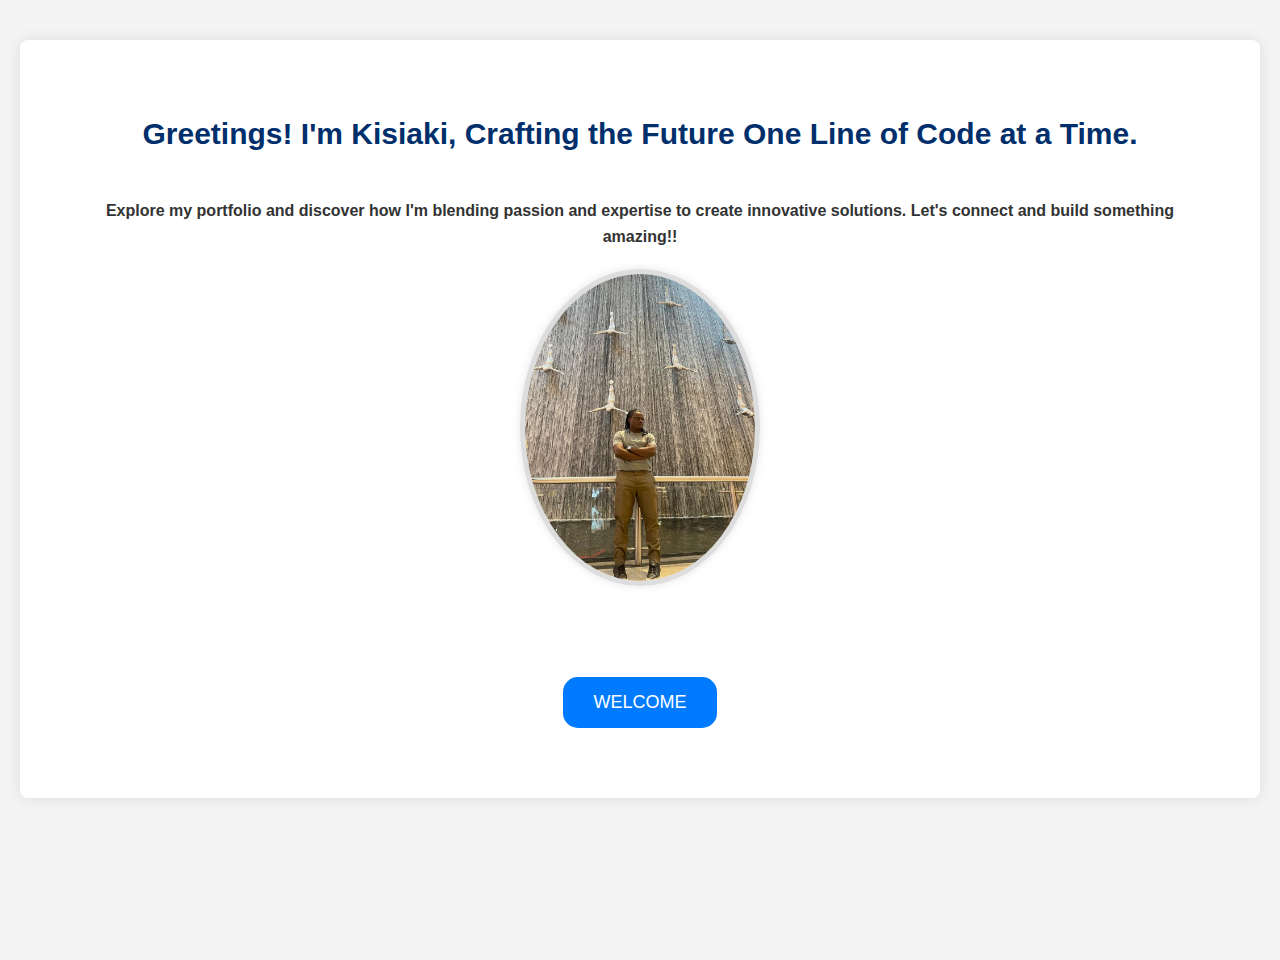
<file: index.html>
<!DOCTYPE html>
<html lang="en">

<head>
    <meta charset="UTF-8">
    <meta name="viewport" content="width=device-width, initial-scale=1.0">
    <meta name="author" content="Kisiaki Juma">
    <meta name="description" content="Kisiaki's Portfolio">
    <title>Kisiaki's Portfolio</title>
    <link rel="stylesheet" href="styles.css">
</head>

<body>
    <main>
        <div class="welcome-container">
            <h1>Greetings! I'm Kisiaki, Crafting the Future One Line of Code at a Time.</h1>
            <p>Explore my portfolio and discover how I'm blending passion and expertise to create innovative solutions.
                Let's connect and build something amazing!!</p>
            <img src="Kisiakiimage.jpeg" alt="Kisiaki image" class="profile-picture">
            <br><br>
            <button onclick="window.location.href='main.html'">WELCOME</button>
        </div>
    </main>
</body>

</html>
</file>
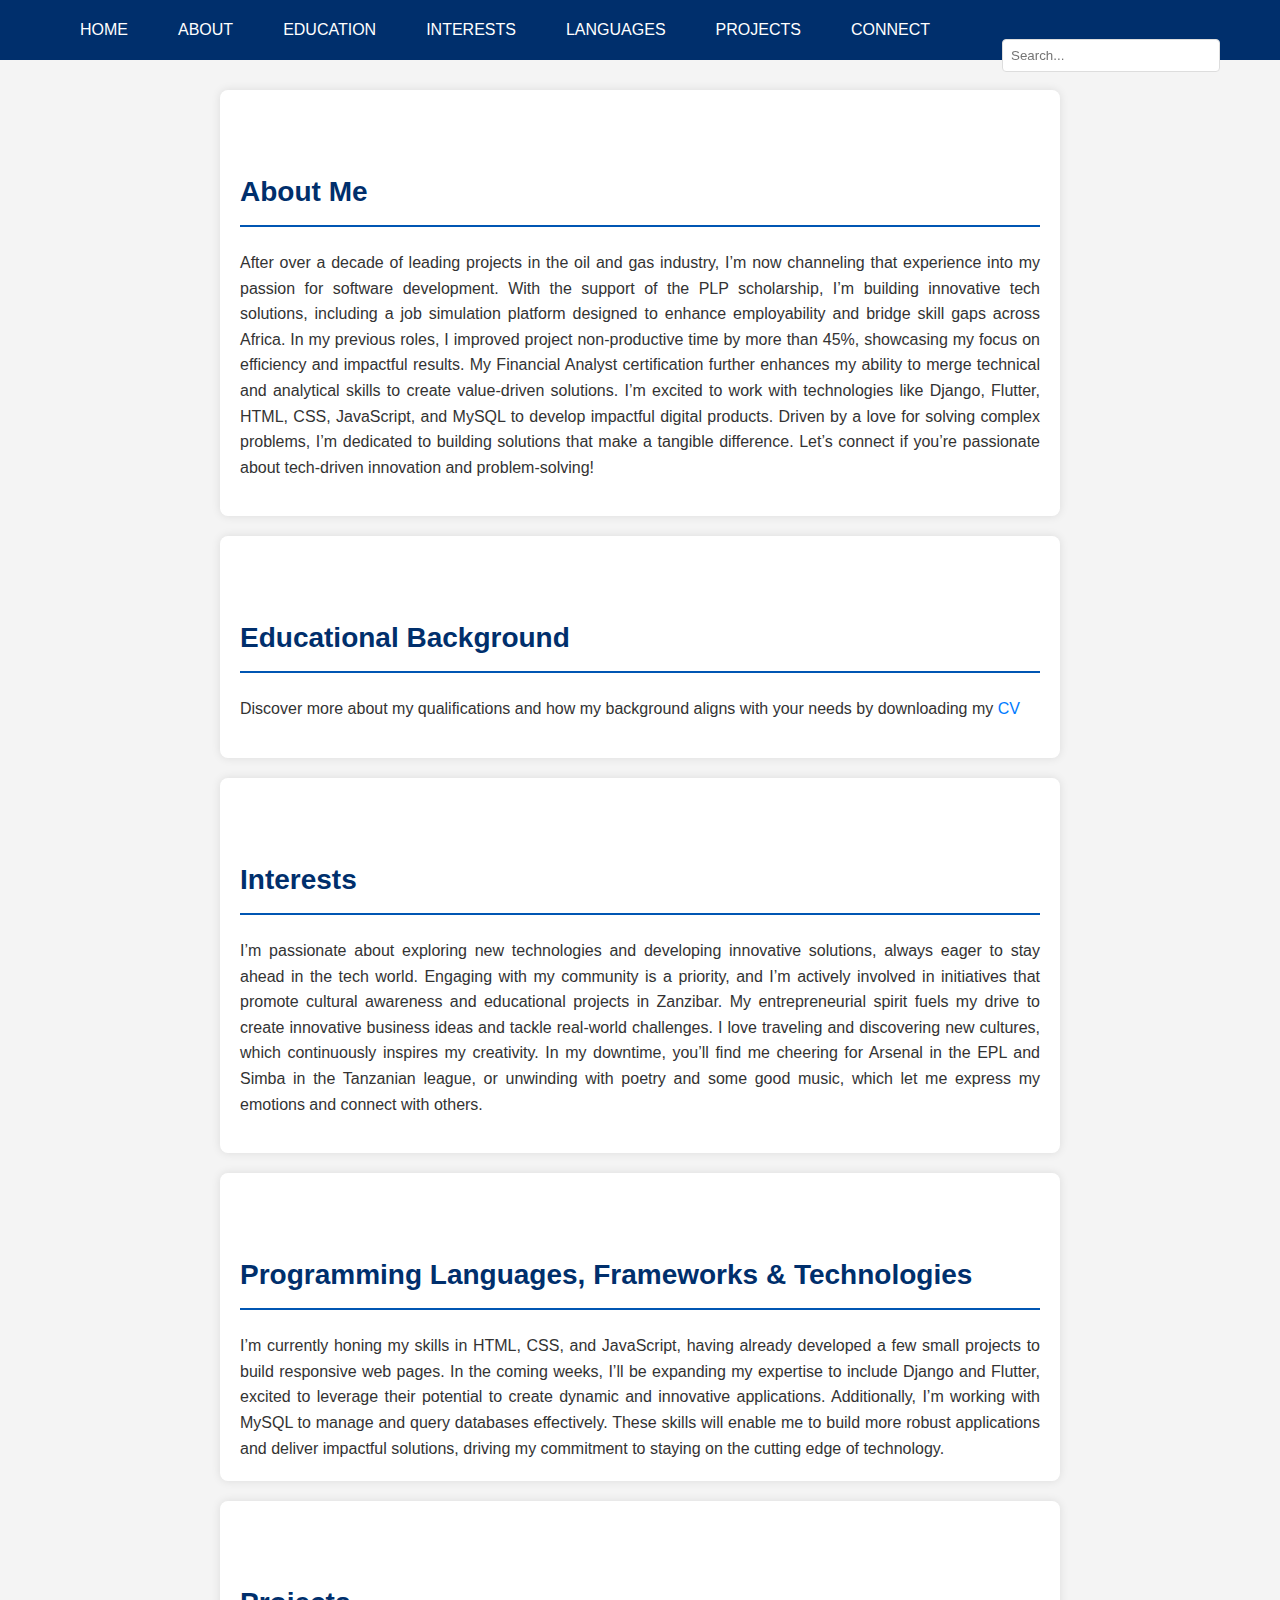
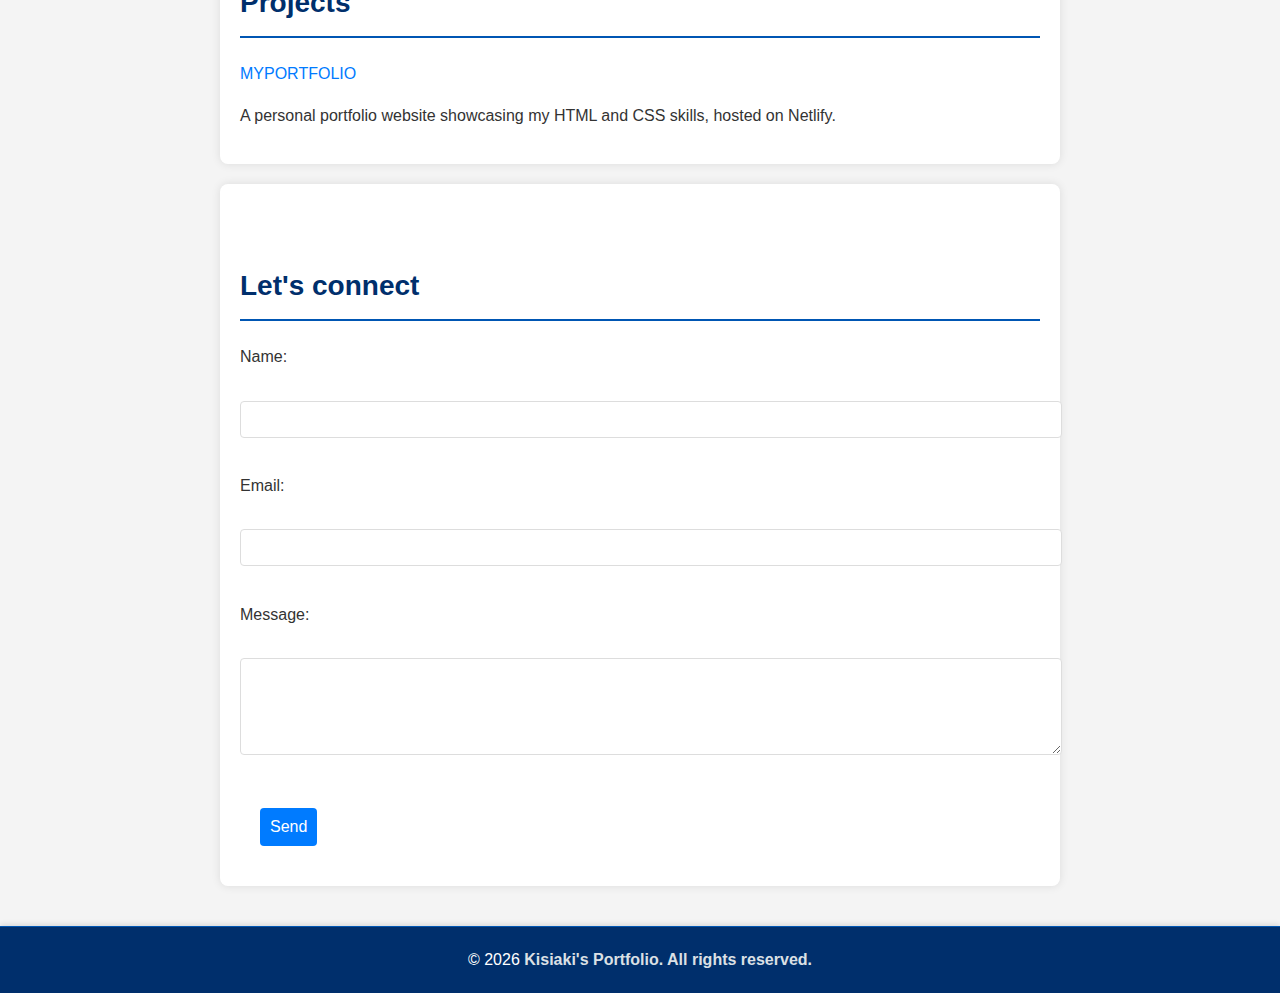
<file: main.html>
<!DOCTYPE html>
<html lang="en">

<head>
    <meta charset="UTF-8">
    <meta name="viewport" content="width=device-width, initial-scale=1.0">
    <meta name="author" content="Kisiaki Juma">
    <meta name="description" content="Kisiaki's Portfolio">
    <meta http-equiv="X-UA-Compatible" content="IE=edge">
    <title>Kisiaki's Portfolio</title>
    <link rel="stylesheet" href="styles.css">
</head>

<body>
    <header>
        <nav>

            <div class="nav-container">

                <!-- Navigation Menu SideBar -->
                <ul class="sidebar">
                    <li><a href="index.html">Home</a></li>
                    <li><a href="#about">About</a></li>
                    <li><a href="#education">Education</a></li>
                    <li><a href="#interests">Interests</a></li>
                    <li><a href="#programming-languages">Languages</a></li>
                    <li><a href="#projects">Projects</a></li>
                    <li><a href="#contact">Connect</a></li>
                    <li onclick="hideSidebar()"><a href="#"><svg xmlns="http://www.w3.org/2000/svg" height="24px" viewBox="0 -960 960 960" width="24px" fill="#e8eaed"><path d="m256-200-56-56 224-224-224-224 56-56 224 224 224-224 56 56-224 224 224 224-56 56-224-224-224 224Z"/></svg></a></li>
                </ul>
                <!-- Navigation Menu -->
                <ul class="nav-menu">
                    <li><a href="index.html">Home</a></li>
                    <li class="hideOnMobile"><a href="#about">About</a></li>
                    <li class="hideOnMobile"><a href="#education">Education</a></li>
                    <li class="hideOnMobile"><a href="#interests">Interests</a></li>
                    <li class="hideOnMobile"><a href="#programming-languages">Languages</a></li>
                    <li class="hideOnMobile"><a href="#projects">Projects</a></li>
                    <li class="hideOnMobile"><a href="#contact">Connect</a></li>
                    <li class="menu-button" onclick="showSidebar()"><a href="#"><svg xmlns="http://www.w3.org/2000/svg" height="26px" viewBox="0 -960 960 960" width="26px" fill="#e8eaed"><path d="M120-240v-80h720v80H120Zm0-200v-80h720v80H120Zm0-200v-80h720v80H120Z"/></svg></a></li>
                </ul>

                <!-- Search Bar -->
                <div class="search-bar">
                    <input type="text" placeholder="Search...">
                </div>
            </div>
        </nav>


    </header>
    <main>


        <section id="about">
            <h2>About Me</h2>
            <p>After over a decade of leading projects in the oil and gas industry, I’m now channeling that experience
                into my passion for software development. With the support of the PLP scholarship, I’m building
                innovative tech solutions, including a job simulation platform designed to enhance employability and
                bridge skill gaps across Africa.

                In my previous roles, I improved project non-productive time by more than 45%, showcasing my focus on
                efficiency and impactful results. My Financial Analyst certification further enhances my ability to
                merge technical and analytical skills to create value-driven solutions.

                I’m excited to work with technologies like Django, Flutter, HTML, CSS, JavaScript, and MySQL to develop
                impactful digital products. Driven by a love for solving complex problems, I’m dedicated to building
                solutions that make a tangible difference. Let’s connect if you’re passionate about tech-driven
                innovation and problem-solving!</p>
        </section>

        <section id="education">
            <h2>Educational Background</h2>
            <p>Discover more about my qualifications and how my background aligns with your needs by downloading my <a
                    href="Kisiakitemp.pdf" download target="_blank">CV</a></p>
        </section>

        <section id="interests">
            <h2>Interests</h2>
            <p>I’m passionate about exploring new technologies and developing innovative solutions, always eager to stay
                ahead in the tech world. Engaging with my community is a priority, and I’m actively involved in
                initiatives that promote cultural awareness and educational projects in Zanzibar. My entrepreneurial
                spirit fuels my drive to create innovative business ideas and tackle real-world challenges. I love
                traveling and discovering new cultures, which continuously inspires my creativity. In my downtime,
                you’ll find me cheering for Arsenal in the EPL and Simba in the Tanzanian league, or unwinding with
                poetry and some good music, which let me express my emotions and connect with others.</p>
        </section>

        <section id="programming-languages">
            <h2>Programming Languages, Frameworks & Technologies</h2>
            I’m currently honing my skills in HTML, CSS, and JavaScript, having already developed a few small projects
            to build responsive web pages. In the coming weeks, I’ll be expanding my expertise to include Django and
            Flutter, excited to leverage their potential to create dynamic and innovative applications. Additionally,
            I’m working with MySQL to manage and query databases effectively. These skills will enable me to build more
            robust applications and deliver impactful solutions, driving my commitment to staying on the cutting edge of
            technology.
        </section>

        <section id="projects">
            <h2>Projects</h2>
            <ul>
                <li>
                    <a href="https://github.com/Kisiaki/KISIAKIPORTFOLIO" target="_blank">MYPORTFOLIO</a>
                    <p>A personal portfolio website showcasing my HTML and CSS skills, hosted on Netlify.</p>
                </li>
                <!-- <li>
                    <a href="https://github.com/yourusername/project2" target="_blank">Project 2</a>
                </li>
                <li>
                    <a href="https://github.com/yourusername/project3" target="_blank">Project 3</a>
                </li> -->
                <!-- Add more as needed -->
            </ul>
        </section>



        <section id="contact">
            <h2>Let's connect</h2>
            <form action="mailto:your.email@example.com" method="post" enctype="text/plain">
                <label for="name">Name:</label><br>
                <input type="text" id="name" name="name" required><br><br>
                <label for="email">Email:</label><br>
                <input type="email" id="email" name="email" required><br><br>
                <label for="message">Message:</label><br>
                <textarea id="message" name="message" rows="5" required></textarea><br><br>
                <button type="submit">Send</button>
            </form>
        </section>

    </main>
    <footer>
        <p >© <span id="year"></span><a href="index.html"> Kisiaki's Portfolio. All rights reserved. </a></p>
    </footer>
    <script src="scripts.js"></script>
</body>

</html>
</file>
<file: styles.css>
/* General Styles */
html, body {
    height: 100%;
    margin: 0;
    padding: 0;
}

body {
    font-family: 'Roboto', sans-serif; /* Updated font for a more modern look */
    line-height: 1.6;
    background-color: #f4f4f4;
    color: #333;
    display: flex;
    flex-direction: column;
    padding-bottom: 60px; /* Space for footer */
} 

main {
    flex: 1;
    margin-top: 20px;
    padding: 20px; /* Adjust padding as needed */
}

/* Navigation Bar */
nav {
    background: #002F6C; /* Navy Blue background */
    position: fixed;
    top: 0;
    width: 100%;
    display: flex;
    align-items: center;
    height: 60px; /* Adjusted for a more spacious nav bar */
    z-index: 2; /* Ensure navigation is above other content */
}

.nav-container {
    display: flex;
    justify-content: space-between; /* Distribute space between items */
    align-items: center; /* Align items vertically center */
    max-width: 1200px; /* Center the container */
    margin: 0 auto; /* Center the container */
    height: 100%; /* Ensure full height of nav bar */
    padding: 0 20px; /* Space on the left and right sides */
    box-sizing: border-box; /* Ensure padding does not affect width */
    width: 100%;
}

#sidebar {
    position: fixed;
    top: 0;
    right: 0;
    height: 100%;
    width: 250px;
    z-index: 999;
    background-color: #002F6C;
    display: flex;
    flex-direction: column;
    align-items: flex-start;
    justify-content: flex-start;
}


nav ul {
    margin: 0;
    padding: 0;
    list-style: none;
    display: flex;
    gap: 10px; /* Increased space between menu items */
}

nav ul li {
    margin: 0;
}

nav ul li a {
    display: block;
    padding: 15px 20px; /* Adjusted padding for better fit */
    color: #fff;
    text-decoration: none;
    text-transform: uppercase; /* Capitalize menu items */
    font-weight: 500; /* Semi-bold for better emphasis */
    font-size: 16px; /* Adjust font size for better fit */
    border-radius: 4px; /* Rounded corners for the links */
    transition: background-color 0.3s, color 0.3s; /* Smooth transitions for hover effect */
}

nav ul li a:hover {
    background: #0056b3; /* Darker blue for hover */
    color: #fff; /* Maintain white text on hover */
}

.sidebar {
    position: fixed;
    top: 0;
    right: 0;
    height: 100%;
    width: 250px;
    z-index: 999;
    background-color: #002F6C;
    display: none;
    flex-direction: column;
    align-items: flex-start;
    justify-content: flex-start;
    overflow-y: auto; /* Allow scrolling if content overflows */
    transition: transform 0.3s ease-in-out; /* Smooth transition */
}

.sidebar li {
    width: 100%;
}

.menu-button {
    display: none;
}

/* Search Bar Styles */
.search-bar {
    display: flex;
    align-items: center;
    margin-left: auto; /* Pushes the search bar to the far right */
}

.search-bar input {
    padding: 8px;
    border: 1px solid #ddd;
    border-radius: 4px;
    width: 200px; /* Adjust width as needed */
    margin-left: 10px; /* Space between menu and search bar */
}

/* Ensure Sections are not hidden under the navigation bar */
section {
    text-align: justify;
    padding: 20px; /* Adjust padding as needed */
    margin: 20px auto; /* Adjust margin as needed */
    max-width: 800px;
    background: #fff;
    border-radius: 8px;
    box-shadow: 0 0 10px rgba(0, 0, 0, 0.1);
    position: relative;
    z-index: 1; /* Ensure sections are above the footer */
    padding-top: 80px; /* Space for fixed navigation bar */
}

section:first-of-type {
    margin-top: 50px; /* Adjust this value based on the height of your navigation bar */
}

section h2 {
    margin-top: 0;
    color: #002F6C; /* Navy Blue for section headers */
    font-size: 28px; /* Larger font size for emphasis */
    border-bottom: 2px solid #0056b3; /* Underline effect for headers */
    padding-bottom: 10px;
}

div {
    margin-top: 50px; /* Adjust based on the height of your header */
    text-align: center; /* Center align text */
}

h1 {
    margin: 5px; /* Remove default margin */
    padding: 20px; /* Add padding around the text */
    font-size: 30px; /* Larger font size for emphasis */
    color: #002F6C; /* Navy Blue for main title */
}

p {
    font-size: 16px; /* Adjust for readability */
    color: #333; /* Dark Gray for text */
}

/* Add a buffer space for anchor links */
section::before {
    content: "";
    display: block;
    height: 80px; /* Space for fixed navigation bar */
    margin-top: -80px; /* Negative margin to pull content up */
    visibility: hidden; /* Hide the buffer but keep the space */
}

ul {
    list-style: none;
    padding: 0;
}

ul li {
    margin-bottom: 10px; /* Adjusted to pixels */
}

a {
    color: #007bff;
    text-decoration: none;
}

a:hover {
    color: #0056b3; /* Darker shade on hover */
    text-decoration: none;
}

/* Form Styles */
form label {
    display: block;
    margin-top: 10px; /* Adjusted to pixels */
    font-size: 16px; /* Slightly larger font size for labels */
}

form input, form textarea {
    width: 100%;
    padding: 10px; /* Adjusted to pixels */
    margin-top: 5px; /* Adjusted to pixels */
    border: 1px solid #ddd;
    border-radius: 4px;
}

form button {
    background: #007bff;
    color: #fff;
    border: none;
    padding: 10px; /* Adjusted to pixels */
    border-radius: 4px;
    cursor: pointer;
    font-size: 16px; /* Match label font size */
    transition: background-color 0.3s; /* Smooth transition for hover effect */
}

form button:hover {
    background: #0056b3; /* Darker shade for hover effect */
}

/* Profile Picture Styles */
.profile-picture {
    display: block;
    max-width: 230px; /* Adjust size for better fit */
    height: auto;
    border-radius: 50%; /* Circular image */
    margin: 20px auto; /* Center align and space around */
    border: 5px solid #ddd; /* Optional border */
    box-shadow: 0 0 10px rgba(0, 0, 0, 0.1); /* Optional shadow */
    transition: transform 0.3s ease-in-out; /* Smooth scaling effect */
}

.profile-picture:hover {
    transform: scale(1.1); /* Scale the image up to 110% */
}

/* Button Styling */
button {
    background-color: #007bff; /* Primary blue color */
    color: #fff;
    border: none;
    padding: 15px 30px; /* Adjust size for the button */
    border-radius: 15px;
    font-size: 18px;
    cursor: pointer;
    transition: background-color 0.3s, transform 0.3s; /* Smooth transition for hover effect */
    margin: 20px; /* Add some margin around the button */
}

button:hover {
    background-color: #0056b3; /* Darker blue on hover */
    transform: scale(1.05); /* Slightly scale up the button */
}

/* Welcome Container Styling */
.welcome-container {
    text-align: center; /* Center align text */
    font-weight: bold;
    padding: 50px; /* Add padding around the content */
    margin-top: auto; /* Add margin around the div container to the top */
    background: #ffffff; /* White background for contrast */
    border-radius: 8px; /* Rounded corners */
    box-shadow: 0 0 15px rgba(0, 0, 0, 0.1); /* Subtle shadow for depth */
}

.welcome-container h1 {
    margin-top: 0; /* Remove top margin */
    margin-bottom: 20px
}

/* Footer Styles */
footer {
    background: #002F6C; /* Navy Blue background for contrast */
    color: #fff; /* White text color for readability */
    text-align: center;
    padding: 20px 0; /* Adequate padding */
    width: 100%;
    position: relative; /* Ensure it follows the content flow */
    bottom: 0;
    font-size: 16px; /* Ensure readability */
    border-top: 1px solid #0056b3; /* Subtle border for separation */
    box-shadow: 0 -2px 5px rgba(0, 0, 0, 0.1); /* Light shadow for depth */
}

footer p {
    margin: 0;
    color: #fff; /* Ensure the text is white */
}

footer a {
    color: #dbe0e5; /* Light gray color for links */
    text-decoration: none;
    font-weight: bold; /* Emphasize links */
}

footer a:hover {
    color: #fff; /* Example hover color */
    transition: background-color 0.3s, color 0.3s;
    background-color: rgba(255, 255, 255, 0.2); /* Example background color */
    font-weight: bold;
}

@media(max-width: 768px){
    .hideOnMobile{
        display: none;
    }

    .menu-button{
        display: block;
        margin-left: auto;
    }

    
    .nav-menu {
        display: none;
    }

    .sidebar {
        display: flex;
        transform: translateX(100%);
        transition: transform 0.3s ease-in-out;
    }

    .sidebar.active {
        transform: translateX(0);
    }

    .search-bar input {
        width: 100%;
    }

    section {
        padding-top: 120px; /* Increase padding for mobile */
    }
}

@media(max-width: 480px){
    .sidebar{
        display: block;
        width: 100%;
    }

    .profile-picture {
        max-width: 150px; /* Adjust size for smaller screens */
    }

    button {
        font-size: 16px; /* Smaller font size for buttons on smaller screens */
        padding: 10px 20px; /* Adjust padding for smaller buttons */
    }
}
</file>
